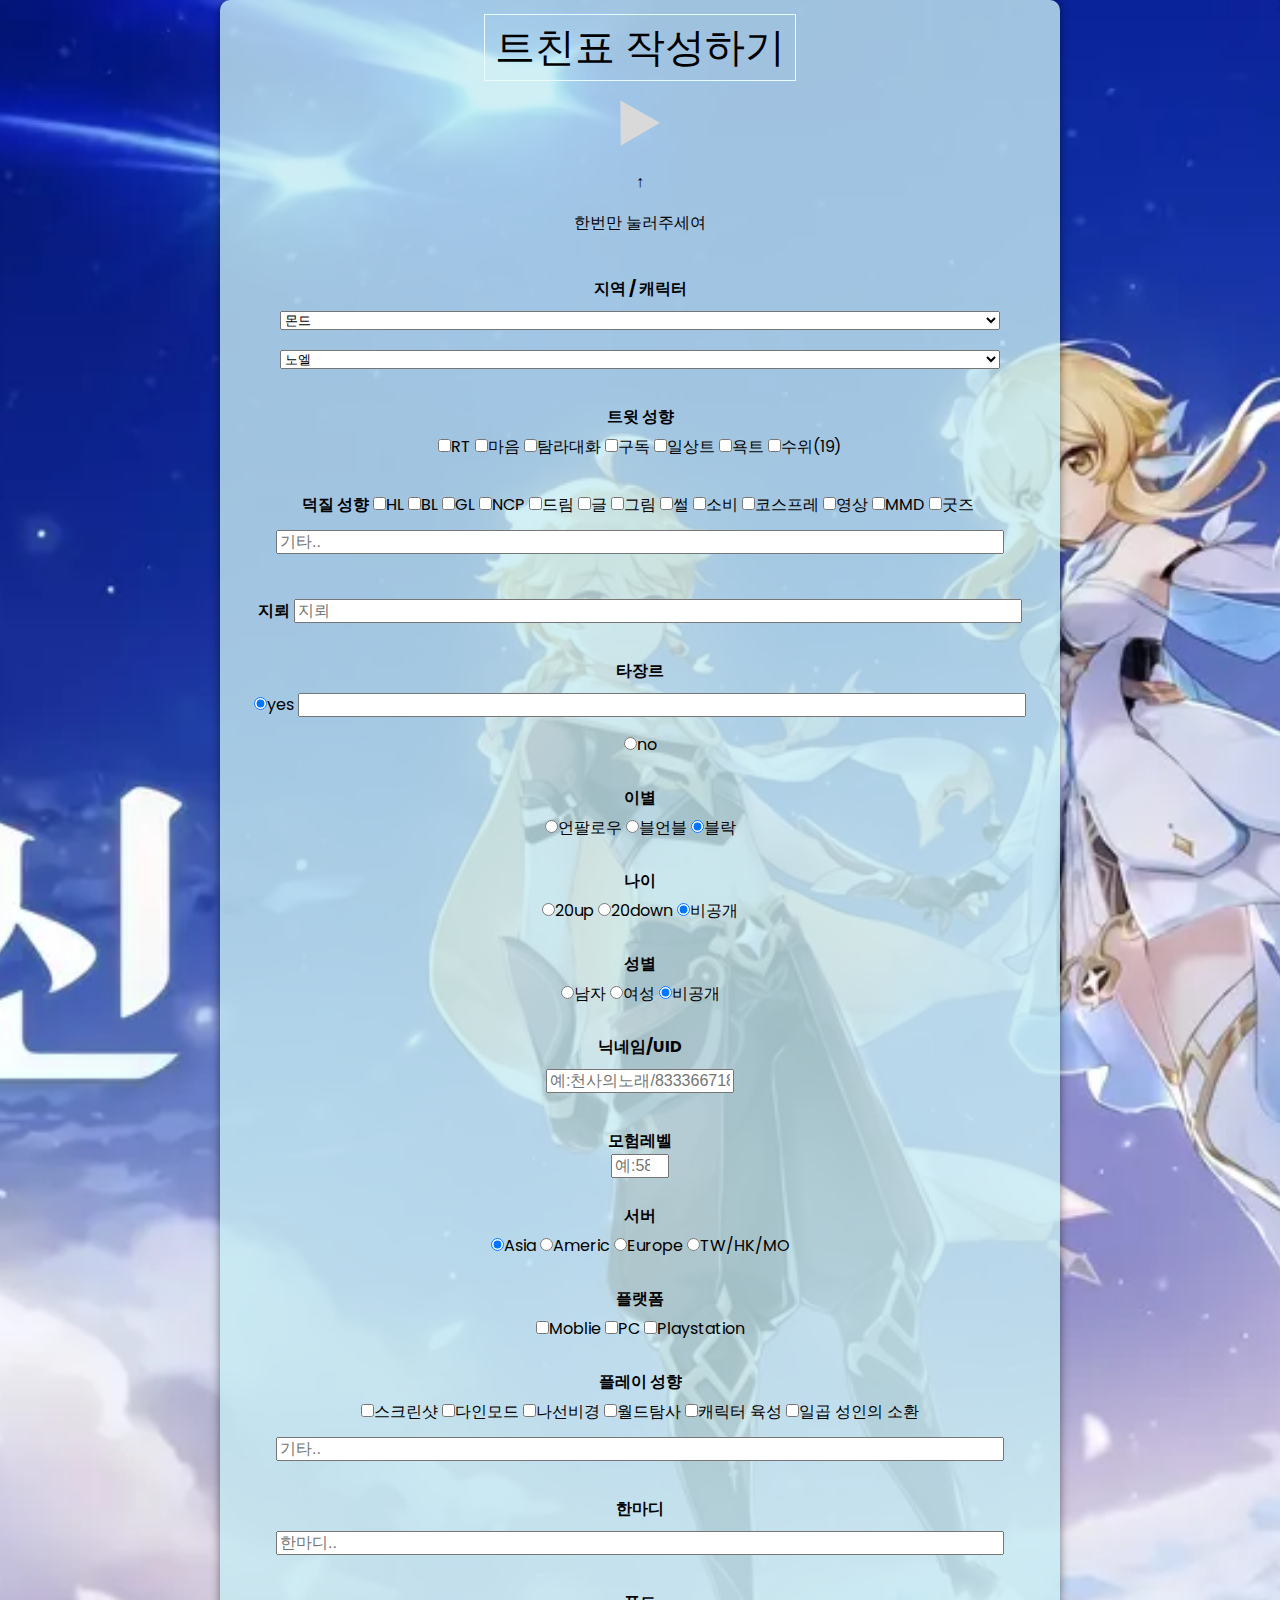
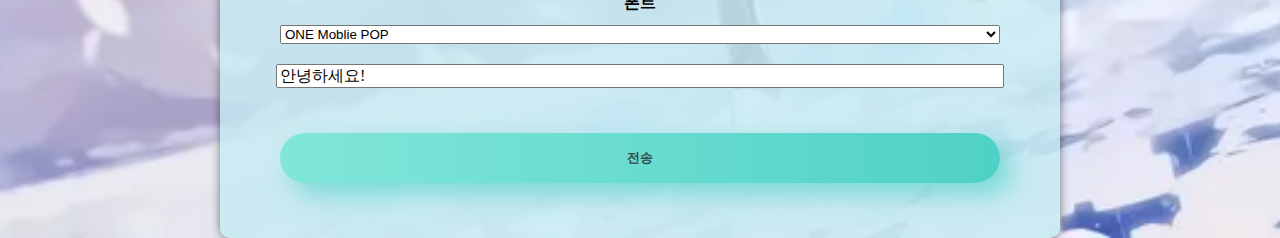
<file: index.html>
<!DOCTYPE html>
<html lang="kr">
<head>
    <meta charset="UTF-8">
    <meta name="viewport" content="width=device-width, initial-scale=1.0">
    <title>미릉</title>
    <link rel="shortcut icon" href="../background/images/icon.png">
    <link rel="stylesheet" href="index.css">
</head>
<body onload="myFunction()">
    <div class="container">
        <form name="gen" class="form">
            <a class="title" style="font-family: ONE Mobile POP;">트친표 작성하기</a>
            <br>
            <br>
            <img src="../background/images/play.png" onclick="playsound()" style="width: 40px; height: auto;" class="icon">
            <p>↑</p>
            <p class="note">한번만 눌러주세여</p>
            <br>
            <b>지역 / 캐릭터</b>
            <br>
            <select name="map" onchange="handleMapChange()">
                <option value="mond">몬드</option>
                <option value="riool">리월</option>
                <option value="enazma">이나즈마</option>
                <option value="sumeru">수메르</option>
                <option value="phontain">폰타인</option>
                <option value="sena">스네즈나야</option>
                <option value="anyting">기타</option>
            </select>

            <br>
            <select name="character" id="character"></select>
            <br><br>
            <b>트윗 성향</b>
            <br>
            <input type="checkbox" id="RT" name="RT" value="0">RT
            <input type="checkbox" id="heart" name="heart" value="0">마음
            <input type="checkbox" id="timeline" name="timeline" value="0">탐라대화
            <input type="checkbox" name="subscribe" id="subscribe" value="0">구독
            <input type="checkbox" name="day" id="day" value="0">일상트
            <input type="checkbox" name="yook" id="yook" value="0">욕트
            <input type="checkbox" name="suhee" id="suhee" value="0">수위(19)
            <br><br>
            <b>덕질 성향</b>
            <input type="checkbox" id="HL" name="HL" value="0">HL
            <input type="checkbox" id="BL" name="BL" value="0">BL
            <input type="checkbox" id="GL" name="GL" value="0">GL
            <input type="checkbox" id="NCP" name="NCP" value="0">NCP
            <input type="checkbox" id="dream" name="dream" value="0">드림
            <input type="checkbox" id="write" name="write" value="0">글
            <input type="checkbox" id="picture" name="picture" value="0">그림
            <input type="checkbox" id="sul" name="sul" value="0">썰
            <input type="checkbox" id="sall" name="sall" value="0">소비
            <input type="checkbox" id="cosplay" name="cosplay" value="0">코스프레
            <input type="checkbox" id="mp4" name="mp4" value="0">영상
            <input type="checkbox" id="MMD" name="MMD" value="0">MMD
            <input type="checkbox" id="goodz" name="goodz" value="0">굿즈 
            <span>ㅤ</span>
            <input type="text" name="anyone" placeholder="기타..">
            <br><br>
            <b>지뢰</b>
            <input type="text" name="me" placeholder="지뢰">
            <br><br>
            <b>타장르</b>
            <div onchange="doyouhave()">
                <input type="radio" id="have" name="have" value="yes" checked>yes
                <input type="text" id="inputText">
                <br>
                <input type="radio" id="have" name="have" value="no">no
            </div>
            <br>
            <b>이별</b>
            <br>
            <input type="radio" name="sad" value="bye">언팔로우
            <input type="radio" name="sad" value="bob">블언블
            <input type="radio" name="sad" value="blak" checked>블락
            <br><br>
            <b>나이</b>
            <br>
            <input type="radio" name="age" value="20up">20up
            <input type="radio" name="age" value="20down">20down
            <input type="radio" name="age" value="nothink" checked>비공개
            <br><br>
            <b>성별</b>
            <br>
            <input type="radio" name="sex" value="male">남자
            <input type="radio" name="sex" value="female">여성
            <input type="radio" name="sex" value="nothanks" checked>비공개
            <br><br>
            <b>닉네임/UID</b>
            <br>
            <input style="width: 180px;" type="text" name="gameid" placeholder="예:천사의노래/833366718">
            <br><br>
            <b>모험레벨</b>
            <br>
            <input style="width: 50px;" type="number" name="level" placeholder="예:58">
            <br><br>
            <b>서버</b>
            <br>
            <input type="radio" name="sever" value="Asia" checked>Asia
            <input type="radio" name="sever" value="Americ">Americ
            <input type="radio" name="sever" value="Europe">Europe
            <input type="radio" name="sever" value="TW/HK/MO">TW/HK/MO
            <br><br>
            <b>플랫폼</b>
            <br>
            <input type="checkbox" id="Mobile" name="Moblie" value="0">Moblie
            <input type="checkbox" id="PCC" name="PCC" value="0">PC
            <input type="checkbox" id="Playstation" name="Playstation" value="0">Playstation
            <br><br>
            <b>플레이 성향</b>
            <br>
            <input type="checkbox" id="screenshot" name="screenshot" value="0">스크린샷
            <input type="checkbox" id="everyone" name="everyone" value="0">다인모드
            <input type="checkbox" id="nasaun" name="nasaun" value="0">나선비경
            <input type="checkbox" id="world" name="world" value="0">월드탐사
            <input type="checkbox" id="levelup" name="levelup" value="0">캐릭터 육성
            <input type="checkbox" id="sevenking" name="sevenking" value="0">일곱 성인의 소환
            <input type="text" id="anyyy" name="anyyy" placeholder="기타..">
            <br><br>
            <b>한마디</b>
            <br>
            <input type="text" name="say" placeholder="한마디..">
            <br><br>
            <b>폰트</b>
            <br>
            <select name="fontes" onchange="changeFont()">
                <option value="ONE POP">ONE Moblie POP</option>
                <option value="Pretendard">Pretendard-ExtraBold</option>
                <option value="textbase">base</option>
            </select>
            <input type="text" name="fonter" id="fonter" readonly value="안녕하세요!" >
            <br><br>
            <button type="button" class="w-btn-neon2" onclick="sendDataBefore()">전송</button>
            <br><br>
        </form>
    </div>
    
    <script src="index.js"></script>
</body>
</html>
</file>
<file: index.css>
@import url("https://fonts.googleapis.com/css?family=Poppins:200,300,400,500,600,700,800,900&display=swap");

body {
    margin: 0;
    padding: 0;
    background: url(background.jpg) no-repeat center;
    background-size: cover;
    font-family: 'Poppins', sans-serif;
}


input {
    font-size: medium;
}

.container {
    max-width: 800px; /* 최대 너비 */
    margin: auto; /* 중앙 정렬 */
    background-color: rgba(198, 235, 242, 0.8); /* 반투명 배경 */
    padding: 20px; /* 내부 여백 */
    border-radius: 10px; /* 모서리 둥글게 */
    box-shadow: 0 0 10px rgba(0, 0, 0, 0.5); /* 그림자 효과 */
    position: relative; /* 상대 위치 지정 */
}

.form {
    text-align: center; /* 텍스트 중앙 정렬 */
}

.form select,
.form input[type="text"],
.form input[type="checkbox"],
.form input[type="radio"],
.form button {
    width: 100%; /* 너비 100% */
    max-width: 90%; /* 최대 너비 */
    margin: 10px auto; /* 상하 여백 중앙 정렬 */
}

.form input[type="checkbox"],
.form input[type="radio"] {
    width: auto; /* 너비 자동 */
    display: inline-block; /* 블록 요소로 표시 */
}

.title {
    font-size: 40px; /* 글자 크기 */
    font-weight: 300; /* 글자 두께 */
    line-height: normal; /* 줄 높이 */
    margin-bottom: 20px; /* 하단 여백 */
    border: 1px solid rgb(233, 252, 252); /* 테두리 */
    padding: 10px; /* 내부 여백 */
}

@keyframes ring {
    0% {
        width: 30px;
        height: 30px;
        opacity: 1;
    }
    100% {
        width: 300px;
        height: 300px;
        opacity: 0;
    }
}

.w-btn-neon2 {
    position: relative;
    border: none;
    min-width: 200px;
    min-height: 50px;
    background: linear-gradient(
        90deg,
        rgba(129, 230, 217, 1) 0%,
        rgba(79, 209, 197, 1) 100%
    );
    border-radius: 1000px;
    color: darkslategray;
    cursor: pointer;
    box-shadow: 12px 12px 24px rgba(79, 209, 197, 0.64);
    font-weight: 700;
    transition: 0.3s;
}

.w-btn-neon2:hover {
    transform: scale(1.2);
}

.w-btn-neon2:hover::after {
    content: "";
    width: 30px;
    height: 30px;
    border-radius: 100%;
    border: 6px solid #00ffcb;
    position: absolute;
    z-index: -1;
    top: 50%;
    left: 50%;
    transform: translate(-50%, -50%);
    animation: ring 1.5s infinite;
}

/* 반응형 디자인 */
@media (max-width: 600px) {
    .title {
        font-size: 30px; /* 모바일에서 글자 크기 조정 */
    }

    .form input[type="text"],
    .form button {
        width: 90%; /* 모바일에서 최대 너비 90% */
    }
}
</file>
